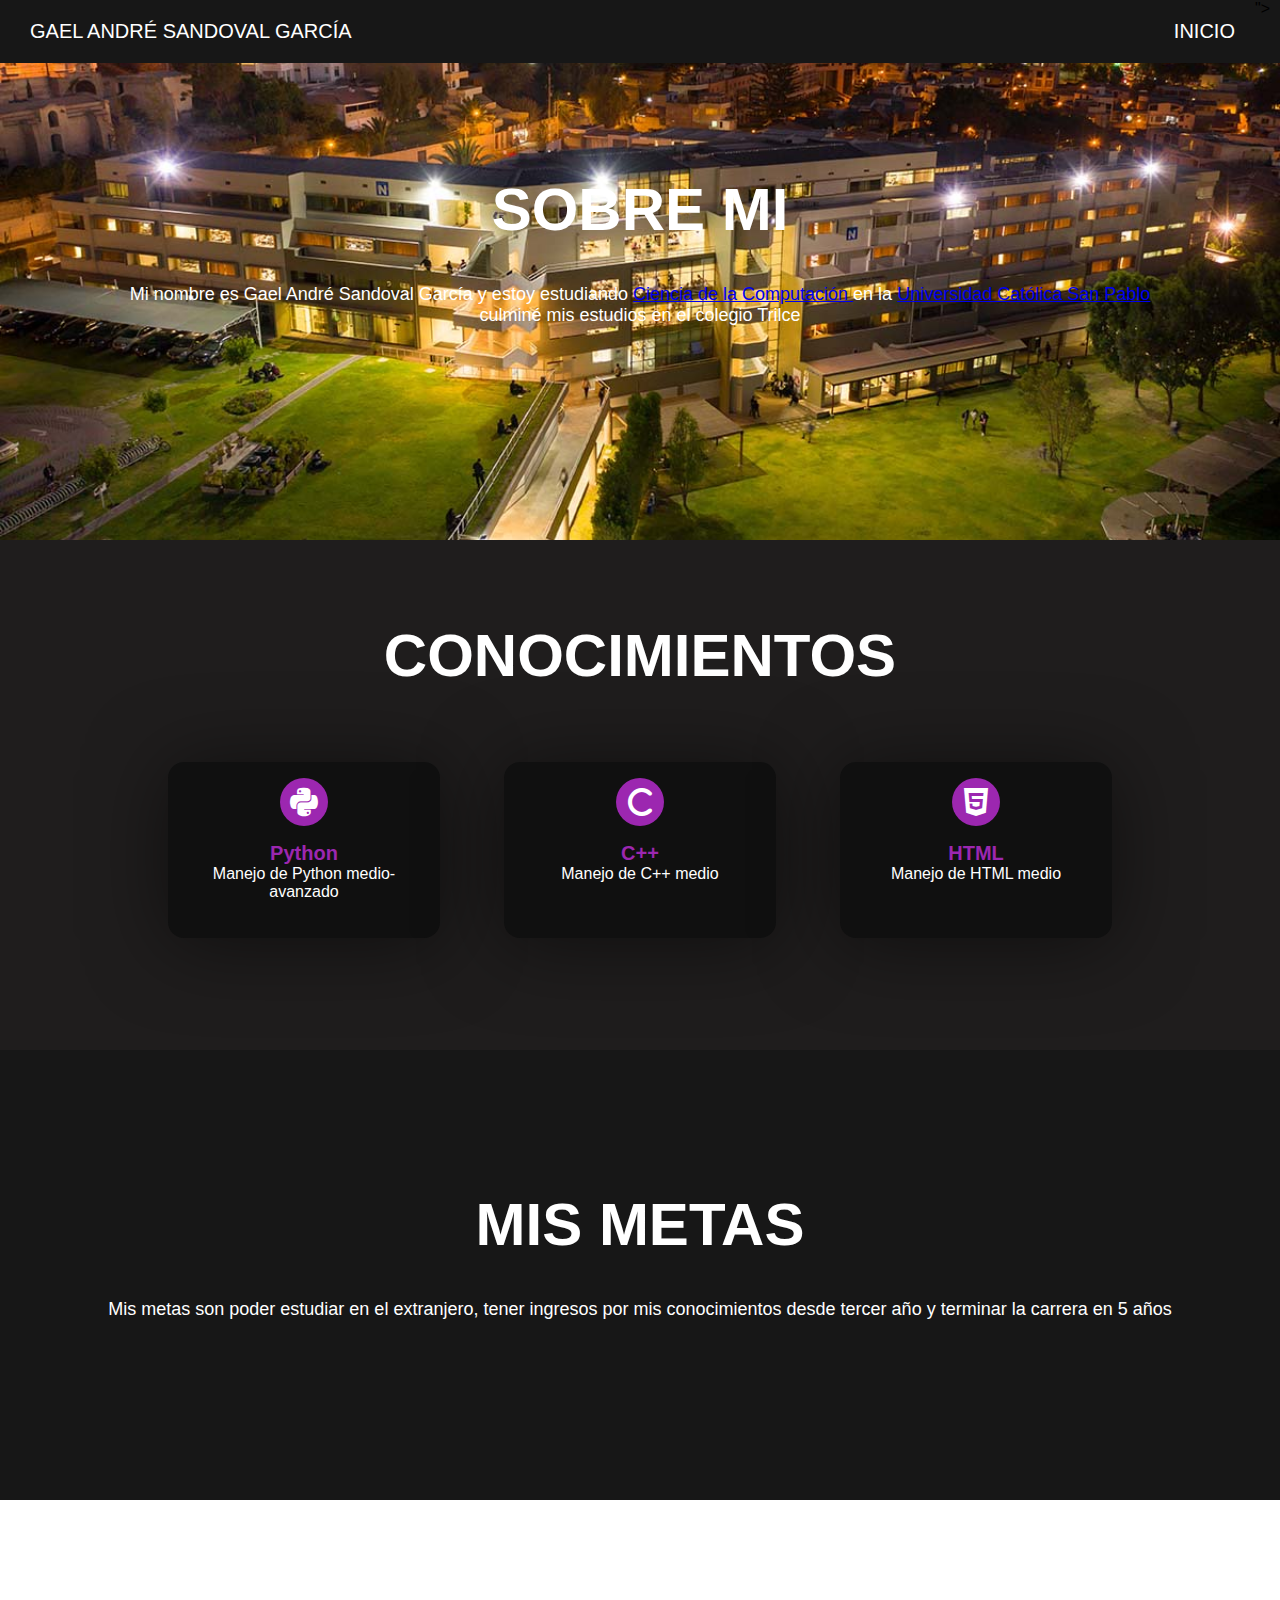
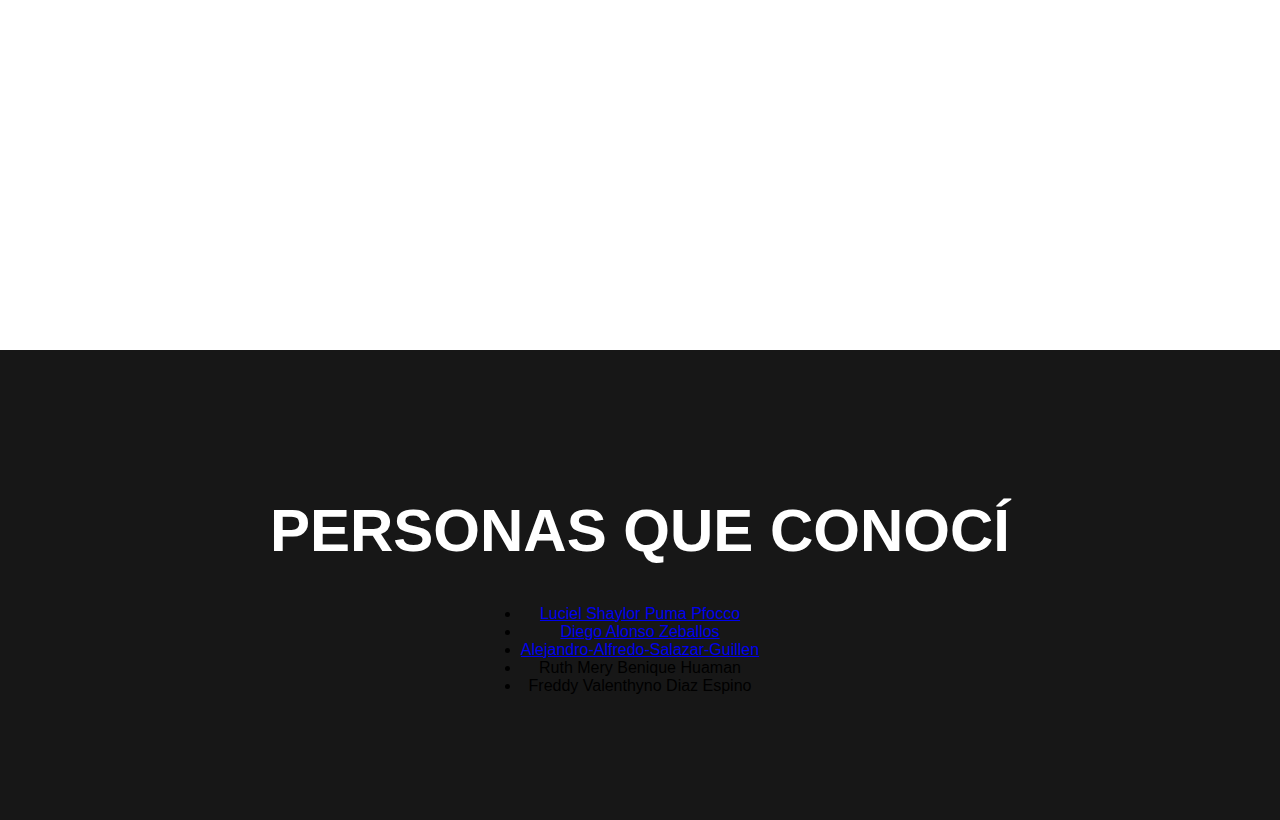
<file: index.html>
<!DOCTYPE html>
<html lang="es">
<head>
    <meta name="google-site-verification" content="VW6I_GWdV1MjIB3tfc0xgtKZGfFeG4yBKkf_Q8b01Uk" />
    <meta charset="UTF-8">
    <meta http-equiv="X-UA-Compatible" content="IE=edge">
    <meta name="viewport" content="width=device-width, initial-scale=1.0">
    <link rel="stylesheet" href="style.css">
    <link rel="stylesheet" href="css/all.min.css">
    <title>Gael André Sandoval García</title>

</head>
<body>

    <div class="head">

        <div class="logo">
            <a href="#">Gael André Sandoval García</a>
        </div>

        <nav class="navbar">
            <a href="#">Inicio</a>
            <link rel="stylesheet" href="style.css">">

        </nav>

    </div>

    <header class="content header">
        <h2 class="title">Sobre Mi</h2>
        <p>
            Mi nombre es Gael André Sandoval García y estoy estudiando
            <a href = "https://cs.ucsp.edu.pe"> Ciencia de la Computación </a>
            en la
            <a href = "https://ucsp.edu.pe" > Universidad Católica San Pablo</a>
            culminé mis estudios en el colegio
            <a> Trilce</a>
        </p>

    </header>

    <section class="content knowledge">

        <h2 class="title">Conocimientos</h2>

        <div class="box-container">

            <div class="box">
                <i class="fa-brands fa-python"></i>
                <h3>Python</h3>
                <p>Manejo de Python medio-avanzado</p>
            </div>
            <div class="box">
                <i class="fa-solid fa-c"></i>
                <h3>C++</h3>
                <p>Manejo de C++ medio</p>
            </div>
            <div class="box">
                <i class="fa-brands fa-html5"></i>
                <h3>HTML</h3>
                <p>Manejo de HTML medio</p>
            </div>

        </div>

    </section>

    <section class="content goals">

        <h2 class="title">Mis Metas</h2>
        <p>
            Mis metas son poder estudiar en el extranjero, tener ingresos por mis conocimientos desde tercer año y terminar la carrera en 5 años
        </p>


    </section>

    <section class="content hobbies">

        <article class="contain">
            <h2 class="title">Mis Hobbies</h2>
            <p>
                Mis hobbies son jugar videojuegos, escuchar música, estudiar mas a profundidad C++ y python 
            </p>


        </article>

    </section>

    <section class="content people">
        <h2 class="title">Personas que conocí</h2>
        <ul>
            <li><a href = "https://luci928.github.io/Luciel-Shaylor-Puma-Pfocco/"> Luciel Shaylor Puma Pfocco</a></li>
            <li><a href = "https://diegougu.github.io/Diego-Alonso-Zeballos-Huayna.github.io/"> Diego Alonso Zeballos</a></li>
            <li><a href = "https://famirlol.github.io/Alejandro-Alfredo-Salazar-Guill-n.github.io/"> Alejandro-Alfredo-Salazar-Guillen</a></li>
            <li><a href = "https://ru0505.github.io/Ruth-benique-huaman/"></a> Ruth Mery Benique Huaman</li>
            <li><a href = "https://valenthyno.github.io/Freddy-Valenthyno-Diaz-Espino/"></a> Freddy Valenthyno Diaz Espino</li>   
        </ul>
    </section>
    
</body>
</html>
</file>
<file: style.css>
*{
    margin: 0;
    padding: 0;
    border: 0;
    font-size: 100%;
    vertical-align: baseline;
}

body {
    text-align: center;
    font-family: sans-serif;
}

.head {
    display: flex;
    align-items: center;
    justify-content: space-between;
    height: 63px;
    background: #171717;
    position: fixed;
    width: 100%;
    z-index: 100;
}

.navbar {
    display: flex;
    margin-right: 10px;
}

.logo {
    margin-left: 30px;
}

.logo a {
    text-decoration: none;
    color: #fff;
    text-transform: uppercase;
    font-size: 20px;
}

.navbar a {
    display: block;
    padding: 20px 20px;
    color: #fff;
    text-decoration: none;
    text-transform: uppercase;
    font-size: 20px;
}

.navbar a:hover {
    background: #3f3f3f;
}

.header {
    display: flex;
    justify-content: center;
    align-items: center;

}

.header {
    height: 60vh !important;
    background: url(/img/header.jpg) no-repeat center;
    background-size: cover;
}

.title {
    margin-bottom: 40px;
    font-size: 60px;
    font-weight: 600;
    text-transform: uppercase;
    color: #fff;
}

p {
    margin-bottom: 40px;
    font-size: 18px;
    color: #fff;
    padding: 0 100px;
}

.btn {
    display: inline-block;
    margin-top: 15px;
    padding: 10px 40px;
    border: 2px solid #9c27b0;
    color: #fff;
    text-decoration: none;
    background: #9c27b0;
}

.btn:hover {
    background: none;
    
}

.btn-home {
    display: flex;
}

.btn-home a {
    margin: 0 10px;
}


.content {
    height: 50vh;
    display: flex;
    flex-direction: column;
    justify-content: center;
    align-items: center;
}

.knowledge {
    padding: 30px;
    background: #1f1d1d
}

.box-container {
    display: flex;
    justify-content: center;
    flex-wrap: wrap;
    text-align: center;

}

.box-container .box {
    height: 11rem;
    width: 17rem;
    background: #101010;
    text-align: center;
    border-radius: 1rem;
    box-shadow: 0 .3rem 5rem rgba(0, 0 , 0, .5);
    margin: 2rem;   
}

.box-container .box i {
    height: 3rem;
    width: 3rem;
    line-height: 3rem;
    text-align: center;
    border-radius: 50%;
    color: #fff;
    background: #9c27b0;
    font-size: 2rem;
    margin: 1rem 0;

}

.box-container .box h3 {
    font-size: 20px;
    color: #9c27b0;

}

.box-container .box p {
    padding: 0 15px;
    font-size: 16px;
}

.goals {
    background: #171717;
}

.hobbies {
    background: url(img/ZeldaTOTK.jpg) no-repeat center;
    background-attachment: fixed;
    background-size: cover;
    text-align: center;
}


.people {
    padding-top: 20px;
    background: #171717;
    padding-bottom: 0;
}


@media (max-width: 768px) {

    .title {
        margin-bottom: 0;
        font-size: 40px;
    }

    .knowledge {
        height: 100vh;
    }

    .navbar {
        display: none;
    }
   
    
}
</file>
